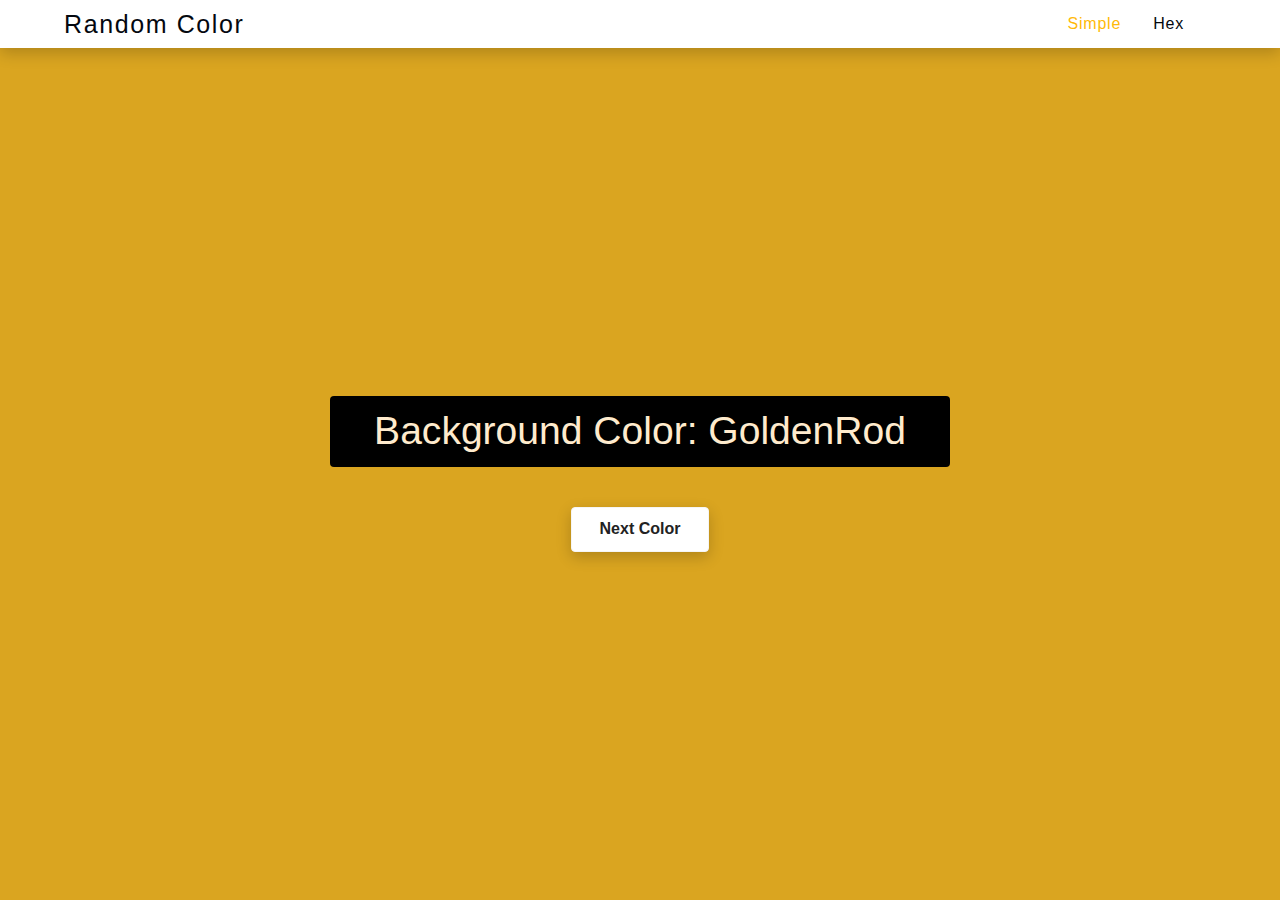
<file: index.html>
<!DOCTYPE html>
<html lang="en">
  <head>
    <meta charset="UTF-8" />
    <meta http-equiv="X-UA-Compatible" content="IE=edge" />
    <meta name="viewport" content="width=device-width, initial-scale=1.0" />
    <link href="./reset.css" rel="stylesheet"></link>
    <link href="./styles.css" rel="stylesheet"></link>
    <title>Random Color</title>
  </head>
  <body>
    <nav>
     <div class="wrapper nav-center">
       <h4><a href="./index.html">Random Color</a></h4>
       <ul class="nav-links">
        <li class="nav-link"><a class="active" href="./index.html">Simple</a></li>
        <li class="nav-link"><a href="./hex.html">Hex</a></li>
       </ul>
     </div>
     </nav>
     <main>
      <section>
       <div class="wrapper container">
        <h2>Background Color: <span class="color"></span></h2>
        <button class="btn">Next Color</button>
       </div>
       
      </section>
     </main>
    
    <script src="./app.js"></script>

    
  </body>
</html>
</file>
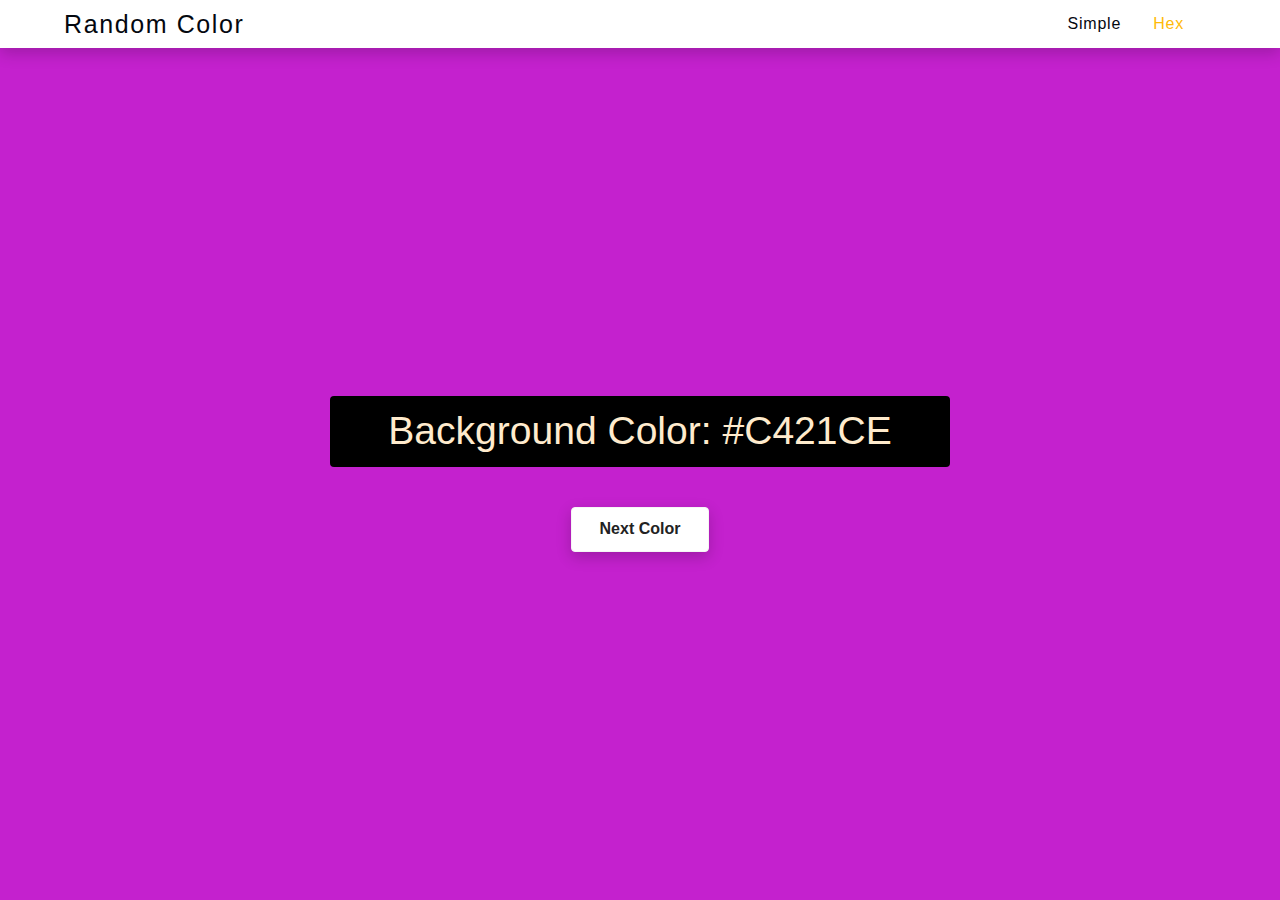
<file: hex.html>
<!DOCTYPE html>
<html lang="en">
  <head>
    <meta charset="UTF-8" />
    <meta http-equiv="X-UA-Compatible" content="IE=edge" />
    <meta name="viewport" content="width=device-width, initial-scale=1.0" />
    <link href="./reset.css" rel="stylesheet"></link>
    <link href="./styles.css" rel="stylesheet"></link>
    <title>Random Color</title>
  </head>
  <body>
    <nav>
     <div class="wrapper nav-center">
       <h4><a href="./index.html">Random Color</a></h4>
       <ul class="nav-links">
        <li class="nav-link"><a href="./index.html">Simple</a></li>
        <li class="nav-link"><a class="active" href="./hex.html">Hex</a></li>
       </ul>
     </div>
     </nav>
     <main>
      <section>
       <div class="wrapper container">
        <h2>Background Color: <span class="color"></span></h2>
        <button class="btn">Next Color</button>
       </div>
       
      </section>
     </main>
    
    <script src="./hex.js"></script>

    
  </body>
</html>
</file>
<file: styles.css>
*,
::after,
::before {
  box-sizing: border-box;
}

@import url("https://fonts.googleapis.com/css2?family=Play:wght@400;700&display=swap");
html {
  font-size: 100%;
} /*16px*/

body {
  background: white;
  font-family: "Play", sans-serif;
  font-weight: 400;
  line-height: 1.75;
  color: #000000;
}

p {
  margin-bottom: 1rem;
}

h1,
h2,
h3,
h4,
h5 {
  font-family: "Play", sans-serif;
  font-weight: 400;
  line-height: 1.3;
}

h1 {
  margin-top: 0;
  font-size: 3.052rem;
}

h2 {
  font-size: 2.441rem;
}

h3 {
  font-size: 1.953rem;
}

h4 {
  font-size: 1.563rem;
}

h5 {
  font-size: 1.25rem;
}

small,
.text_small {
  font-size: 0.8rem;
}
ul {
  list-style-type: none;
}
a {
  text-decoration: none;
}

nav {
  height: 3rem;
  display: grid;
  align-items: center;
  box-shadow: 0 5px 15px rgba(0, 0, 0, 0.2);
  background-color: white;
}
h4 a {
  color: #04080f;
  letter-spacing: 0.1rem;
}

nav a:nth-child(1) {
  margin-right: 2rem;
}

.wrapper {
  width: 90vw;
  margin: 0 auto;
  max-width: 1170px;
}
.nav-center {
  display: flex;
  align-items: center;
  justify-content: space-between;
}
.nav-links {
  display: flex;
  align-items: center;
}
.nav-link a {
  color: #04080f;
  font-weight: 400;
  letter-spacing: 0.05rem;
}
main {
  min-height: calc(100vh - 3rem);
  display: grid;
  place-items: center;
}
.container {
  text-align: center;
  max-width: 620px;
}
.container h2 {
  margin-bottom: 2.5rem;
  padding: 10px 10px;
  background-color: black;
  color: blanchedalmond;
  border-radius: 0.25rem;
}
.btn {
  padding: 0.8rem 1.75rem;
  border-radius: 0.25rem;
  box-shadow: 0 5px 15px rgba(0, 0, 0, 0.2);
  background: white;
  border: 1px solid whitesmoke;
  font-weight: 600;
}
.nav-links .active {
  color: #ffba08;
}

@media screen and (max-width: 426px) {
  h4 {
    font-size: 1.25rem;
  }
  li {
    font-size: 1rem;
  }
  .container h2 {
    font-size: 2rem;
  }
  .btn {
    font-size: 0.75rem;
  }
}
@media screen and (max-width: 376px) {
  h4 {
    font-size: 1rem;
  }
  li {
    font-size: 0.8rem;
  }
  .container h2 {
    font-size: 1.75rem;
  }
  .btn {
    font-size: 0.75rem;
  }
  nav a:nth-child(1) {
    margin-right: 1rem;
  }
}
</file>
